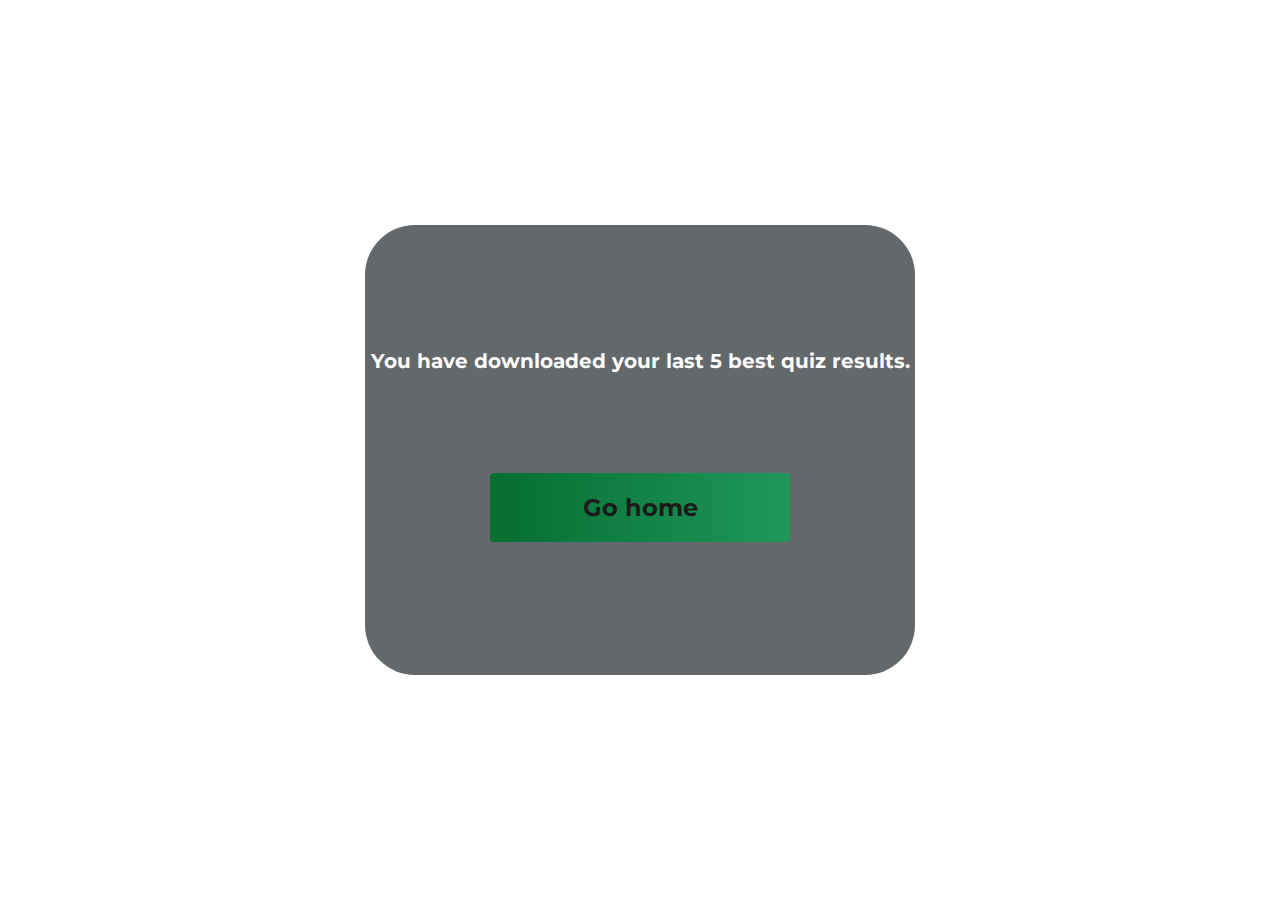
<file: app/download.html>
<!DOCTYPE html>
<html lang="en">
<head>
    <meta charset="UTF-8">
    <meta http-equiv="X-UA-Compatible" content="IE=edge">
    <meta name="viewport" content="width=device-width, initial-scale=1.0">
    <title>Scores</title>
    <link rel="stylesheet" href="style.css">
    <link rel="stylesheet" href="highscores.css">
    <link rel="stylesheet" href="download.css">
</head>
<body>
    <div class="container">
        <span class="wrapper"></span>
        <div id="highScores" class="flex-center flex-column">
            <h1 id="finalScore">You have downloaded your last 5 best quiz results.</h1>
            <ul id="highScoresList"></ul>
            <script src="highscores.js"></script>
            <script src="download.js"></script>
            <a href="/index.html" class="btn">Go home</a>
        </div>
    </div>

    <h4>Created by Razvan Ursache</h4> 
</body>
</html>
</file>
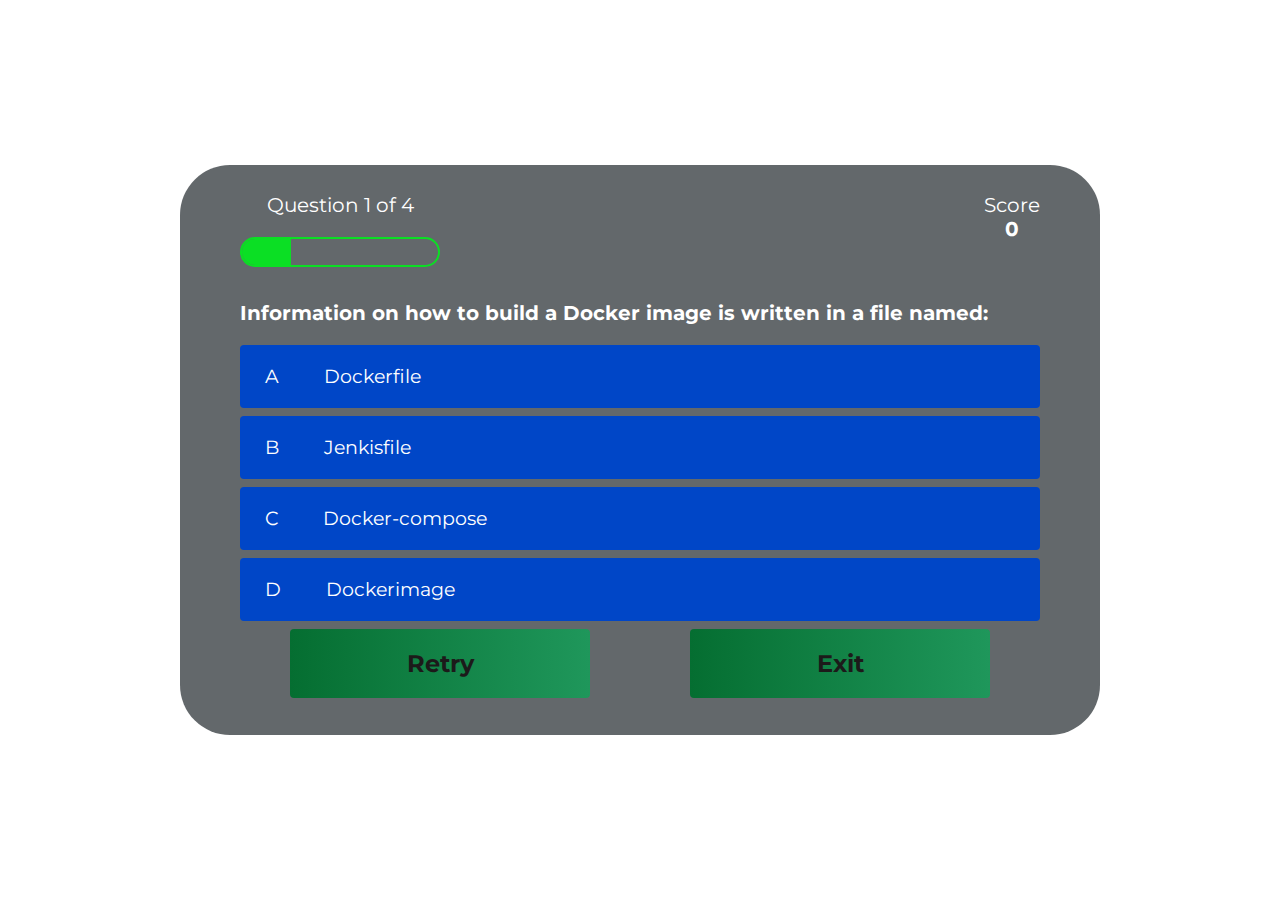
<file: app/game.html>
<!DOCTYPE html>
<html lang="en">
<head>
    <meta charset="UTF-8">
    <meta http-equiv="X-UA-Compatible" content="IE=edge">
    <meta name="viewport" content="width=device-width, initial-scale=1.0">
    <title>Quiz Page</title>
    <link rel="stylesheet" href="style.css">
    <link rel="stylesheet" href="game.css">
</head>
<body>
    <div class="container">
        <span class="wrapper"></span>
        <div id="game" class="justify-center flex-column">
            <div id="hud">
                <div class="hud-item">
                    <p id="progressText" class="hud-prefix">
                        Question 
                    </p>
                    <div id="progressBar">
                        <div id="progressBarFull"></div>
                    </div>
                </div>
                <div class="hud-item">
                    <p class="hud-prefix">
                        Score
                    </p>
                    <h1 class="hud-main-text" id="score">
                        0
                    </h1>
                </div>
            </div>
            <h3 id="question">Select one answer:</h3>
            <div class="choice-container">
                <p class="choice-prefix">A</p>
                <p class="choice-text" data-number="1">Choice</p>
            </div>
            <div class="choice-container">
                <p class="choice-prefix">B</p>
                <p class="choice-text" data-number="2">Choice 2</p>
            </div>
            <div class="choice-container">
                <p class="choice-prefix">C</p>
                <p class="choice-text" data-number="3">Choice 3</p>
            </div>
            <div class="choice-container">
                <p class="choice-prefix">D</p>
                <p class="choice-text" data-number="4">Choice 4</p>
            </div>
            <div class="btnWrapper">
                <a href="/game.html" class="btn">Retry</a>
                <a href="/index.html" id="exit-btn" class="btn">Exit</a>
            </div>

        </div>
    </div>
    <script src="game.js"></script>
    <h4>Created by Razvan Ursache</h4>
</body>
</html>
</file>
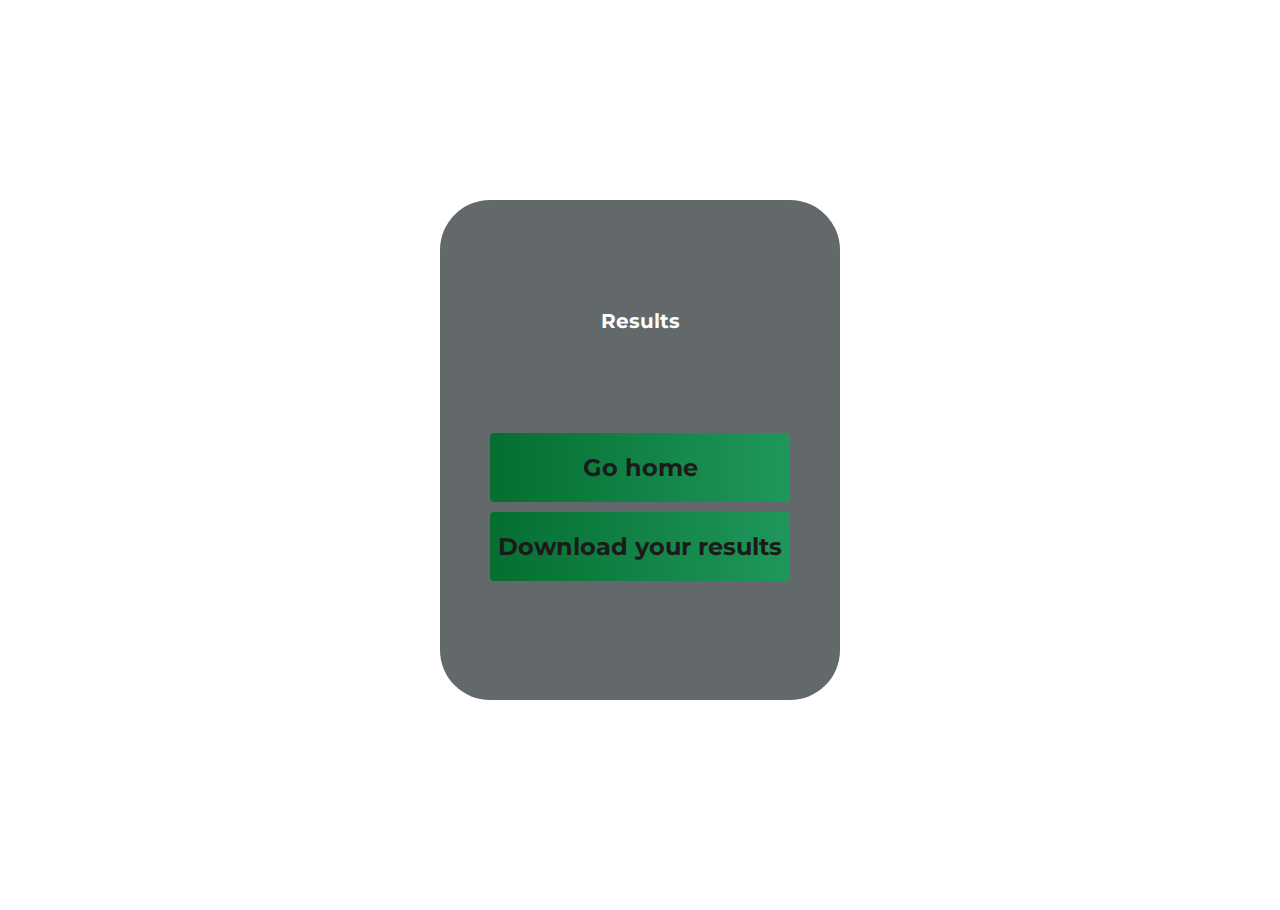
<file: app/highscores.html>
<!DOCTYPE html>
<html lang="en">
<head>
    <meta charset="UTF-8">
    <meta http-equiv="X-UA-Compatible" content="IE=edge">
    <meta name="viewport" content="width=device-width, initial-scale=1.0">
    <title>Scores</title>
    <link rel="stylesheet" href="style.css">
    <link rel="stylesheet" href="highscores.css">
</head>
<body>
    <div class="container">
        <span class="wrapper"></span>
        <div id="highScores" class="flex-center flex-column">
            <h1 id="finalScore">Results</h1>
            <ul id="highScoresList"></ul>
            <a href="/index.html" class="btn">Go home</a>
            <a href="/download.html" class="btn">Download your results</a>
        </div>
    </div>
    <script src="highscores.js"></script>
    <h4>Created by Razvan Ursache</h4>
</body>
</html>
</file>
<file: app/style.css>
@import url('https://fonts.googleapis.com/css2?family=Caveat&family=Kalam&family=Montserrat:ital,wght@1,300&family=Nova+Square&display=swap');

:root {
    background: url(https://i.ibb.co/wJWw9J1/wallpapertip-hd-wallpaper-software-851889.jpg) no-repeat center center fixed; 
    -webkit-background-size: cover;
    -moz-background-size: cover;
    -o-background-size: cover;
    background-size: cover;
}

/* #background-video {
    width: 100vw;
    height: 100vh;
    object-fit: cover;
    position: fixed;
    left: 0;
    right: 0;
    top: 0;
    bottom: 0;
    z-index: -1;
  } */

* {
    box-sizing: border-box;
    margin: 0;
    padding: 0;
    font-size: 62.5%;
    font-family: 'Montserrat', cursive;
}

h1 {
    font-size: 2rem;
    color: #fff;
    margin-bottom: 6rem;
}

h2 {
    font-size: 4.2rem;
    margin-bottom: 4rem;
}

h3 {
    font-size: 2rem;
    color: #fff;
    margin-bottom: 2rem;
}

h4 {
    font-size: 0.8rem;
    color: #fff;
    position: relative;
    bottom: 20px;
}

.container  {
    width: 100vw;
    height: 100vh;
    display: flex;
    justify-content: center;
    align-items: center;
    max-width: 80rem;
    margin: 0 auto;
    padding: 2rem;
}

.flex-column {
    display: flex;
    flex-direction: column;
}

.flex-center {
    justify-content: center;
    align-items: center;
}

.justify-center {
    justify-content: center;
}

.text-center {
    text-align: center;
}

.hidden {
    display: none;
}

.btn {
    font-size: 2.4rem;
    font-weight: bolder;
    padding: 2rem 0;
    width: 30rem;
    text-align: center;
    margin-bottom: 1rem;
    text-decoration: none;
    color: rgb(28, 26, 26);
    /* background: linear-gradient(90deg, rgb(5, 110, 49) 0%, rgb(2, 112, 57) 100%); */
    background: linear-gradient(90deg, rgb(5 110 49) 0%, rgb(31 151 91) 100%);
    border-radius: 4px;
}

.btn:hover {
    cursor: pointer;
    box-shadow: 0 0.4rem 1.4rem 0 rgba(255, 255, 255, 0.6);
    transition: transform 150ms;
    transform: scale(1.03);
}

.btn[disabled]:hover {
    cursor: not-allowed;
    box-shadow: none;
    transform: none;
}

.btnWrapper {
    display: inline-flex;
    justify-content: space-around;
}

#highscore-btn {
    background: linear-gradient(90deg, rgb(3, 157, 184) 0%, rgb(4, 151, 170) 100%);
}

#highscore-btn:hover {
    box-shadow: 0 0.4rem 1.4rem 0 rgba(255, 255, 255, 0.6);
}

/* End page CSS */

.end-form-container {
    width: 100%;
    display: flex;
    flex-direction: column;
    align-items: center;
    max-width: 30rem;
}

input {
    margin-bottom: 1rem;
    width: 20rem;
    padding: 1.5rem;
    font-size: 1.8rem;
    border: none;
    box-shadow: 0 0.1rem 1.4rem 0 rgba(255, 255 ,255, 0.5);
}

input::placeholder {
    color: #aaa;
}

#username {
    margin-bottom: 3rem;
    width: 100%;
    outline: none;
}

#end-text {
    font-size: 2.4rem;
    color: #fff;
    text-align: center;
}

#saveScoreBtn {
    border: none;
}

.wrapper {
    width: 35rem;
    display:block;
    background: hsl(199deg 15% 15%);
    position: absolute;
    border-radius: 50px;
    z-index: -1;
    height: 300px;
    opacity: 70%;
}  

#exit-btn {
    float: right;
}
</file>
<file: app/highscores.css>
body {
    color: #fff;
}

#highScoresList {
    list-style: none;
    margin-bottom: 4rem;
}

.high-score {
    font-size: 2.8rem;
    margin-bottom: 0.5rem;
}

h4 {
    font-size: 0.8rem;
    color: #fff;
    position: relative;
    bottom: 20px;
}

  .wrapper {
    width: 40rem;
    display:block;
    background: hsl(199deg 15% 15%);
    position: absolute;
    border-radius: 50px;
    z-index: -1;
    height: 500px;
    opacity: 70%;
}
</file>
<file: app/download.css>
.wrapper {
    width: 55rem;
    display:block;
    background: hsl(199deg 15% 15%);
    position: absolute;
    border-radius: 50px;
    z-index: -1;
    height: 45rem;
    opacity: 70%;
}
</file>
<file: app/game.css>
body {
    color: #fff;
}

.choice-container {
    display: flex;
    margin-bottom: 0.8rem;
    width: 100%;
    border-radius: 4px; 
    background: rgb(0, 70, 199);
    font-size: 3rem;
    min-width: 80rem;
}

.choice-container:hover {
    cursor: pointer;
    box-shadow: 0 0.4rem 1.4rem 0 rgba(255, 255, 255, 0.5);
    transform: scale(1.02);
    transform: transform 100ms;
}

.choice-prefix {
    padding: 2rem 2.5rem;
    color: white;
}

.choice-text {
    padding: 2rem;
    width: 100%;
}

.correct {
    background: linear-gradient(32deg, rgba(11, 223, 36) 0%, rgb(41, 232, 111) 100%);
}

.incorrect {
    background: linear-gradient(32deg, rgba(230, 29, 29, 1) 0%, rgb(224, 11, 11, 1) 100%);
}

/* Heads up Display */

#hud {
    display: flex;
    justify-content: space-between;
}

.hud-prefix {
    text-align: center;
    font-size: 2rem;
}

.hud-main-text {
    text-align: center;
}

#progressBar {
    width: 20rem;
    height: 3rem;
    border: 0.2rem solid rgb(11,223,36);
    margin-top: 2rem;
    border-radius: 50px;
    overflow: hidden;
}

#progressBarFull {
    height: 100%;
    background: rgb(11,223,36);
    width: 0%;
}

h4 {
    font-size: 0.8rem;
    color: #fff;
    position: relative;
    bottom: 20px;
}
    
.wrapper {
    width: 92rem;
    display:block;
    background: hsl(199deg 15% 15%);
    position: absolute;
    border-radius: 50px;
    z-index: -1;
    height: 570px;
    opacity: 70%;
}   


@media screen and (max-width: 768px) {
    .choice-container {
        min-width: 40rem;
    }
    .wrapper {
        height: 62rem;
    }
}
</file>
